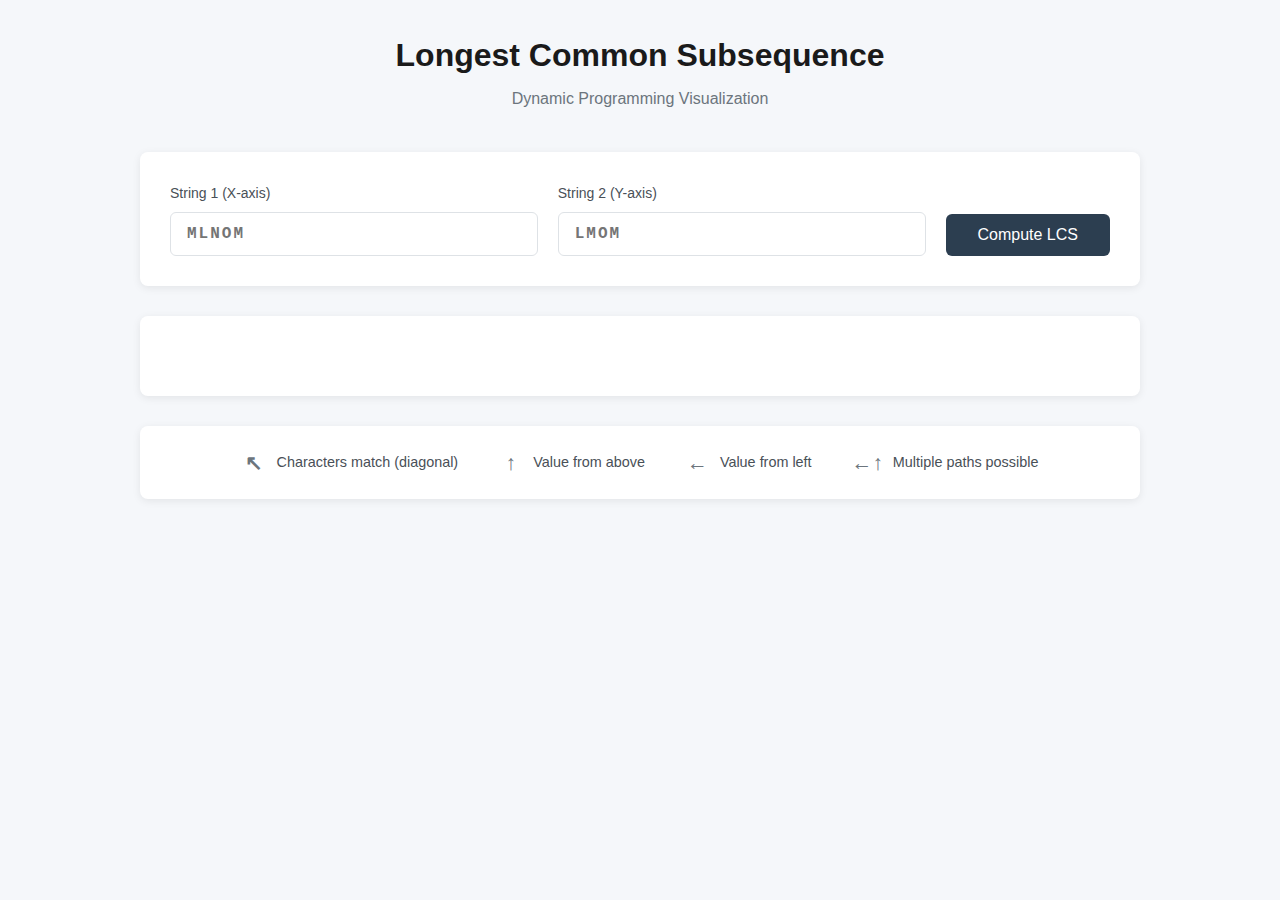
<file: templates/index.html>
<!DOCTYPE html>
<html lang="en">
<head>
    <meta charset="UTF-8">
    <meta name="viewport" content="width=device-width, initial-scale=1.0">
    <title>LCS Algorithm Visualization</title>
    <link rel="stylesheet" href="/static/styles.css">
</head>
<body>
    <div class="container">
        <header>
            <h1>Longest Common Subsequence</h1>
            <p>Dynamic Programming Visualization</p>
        </header>

        <div class="input-container">
            <div class="input-row">
                <div class="input-field">
                    <label>String 1 (X-axis)</label>
                    <input type="text" id="x" placeholder="MLNOM" maxlength="15">
                </div>
                <div class="input-field">
                    <label>String 2 (Y-axis)</label>
                    <input type="text" id="y" placeholder="LMOM" maxlength="15">
                </div>
                <button onclick="start()" class="btn-start">Compute LCS</button>
            </div>
        </div>

        <div id="result" class="result-box"></div>

        <div class="table-wrapper">
            <div id="table"></div>
        </div>

        <!-- Backtracking Controls -->
        <div id="backtrack-controls" class="backtrack-controls hidden">
            <h3>Backtracking Visualization</h3>
            <div id="lcs-info"></div>
            <div class="button-group">
                <!-- Buttons will be dynamically generated here -->
            </div>
        </div>

        <div class="info-panel">
            <div class="info-item">
                <span class="symbol">↖</span>
                <span>Characters match (diagonal)</span>
            </div>
            <div class="info-item">
                <span class="symbol">↑</span>
                <span>Value from above</span>
            </div>
            <div class="info-item">
                <span class="symbol">←</span>
                <span>Value from left</span>
            </div>
            <div class="info-item">
                <span class="symbol">←↑</span>
                <span>Multiple paths possible</span>
            </div>
        </div>
    </div>

    <script src="/static/script.js"></script>
</body>
</html>
</file>
<file: static/styles.css>
* {
    margin: 0;
    padding: 0;
    box-sizing: border-box;
}

body {
    font-family: -apple-system, BlinkMacSystemFont, 'Segoe UI', 'Roboto', 'Oxygen', 'Ubuntu', sans-serif;
    background: #f5f7fa;
    color: #2c3e50;
    line-height: 1.6;
    padding: 30px 20px;
}

.container {
    max-width: 1000px;
    margin: 0 auto;
}

/* ==================== HEADER ==================== */
header {
    text-align: center;
    margin-bottom: 40px;
}

header h1 {
    font-size: 2rem;
    font-weight: 600;
    color: #1a1a1a;
    margin-bottom: 5px;
}

header p {
    font-size: 1rem;
    color: #6c757d;
    font-weight: 400;
}

/* ==================== INPUT SECTION ==================== */
.input-container {
    background: white;
    padding: 30px;
    border-radius: 8px;
    box-shadow: 0 2px 8px rgba(0,0,0,0.08);
    margin-bottom: 30px;
}

.input-row {
    display: grid;
    grid-template-columns: 1fr 1fr auto;
    gap: 20px;
    align-items: end;
}

.input-field label {
    display: block;
    font-size: 0.875rem;
    font-weight: 500;
    color: #495057;
    margin-bottom: 8px;
}

.input-field input {
    width: 100%;
    padding: 12px 16px;
    font-size: 1rem;
    border: 1.5px solid #dee2e6;
    border-radius: 6px;
    font-family: 'Courier New', monospace;
    font-weight: 600;
    letter-spacing: 2px;
    text-transform: uppercase;
    transition: border-color 0.2s;
}

.input-field input:focus {
    outline: none;
    border-color: #495057;
}

.btn-start {
    padding: 12px 32px;
    font-size: 1rem;
    font-weight: 500;
    background: #2c3e50;
    color: white;
    border: none;
    border-radius: 6px;
    cursor: pointer;
    transition: background 0.2s;
    white-space: nowrap;
}

.btn-start:hover {
    background: #1a252f;
}

.btn-start:active {
    transform: translateY(1px);
}

/* ==================== RESULT BOX ==================== */
.result-box {
    background: white;
    padding: 20px 30px;
    border-radius: 8px;
    box-shadow: 0 2px 8px rgba(0,0,0,0.08);
    margin-bottom: 30px;
    text-align: center;
    font-size: 1.1rem;
    font-weight: 500;
    color: #2c3e50;
    min-height: 60px;
    display: none;
    align-items: center;
    justify-content: center;
}

.result-box.show {
    display: flex;
}

.result-box strong {
    color: #000;
    margin: 0 5px;
}

/* ==================== TABLE ==================== */
.table-wrapper {
    background: white;
    padding: 40px;
    border-radius: 8px;
    box-shadow: 0 2px 8px rgba(0,0,0,0.08);
    overflow-x: auto;
    margin-bottom: 30px;
}

#table {
    display: flex;
    justify-content: center;
}

table {
    border-collapse: collapse;
    margin: 0 auto;
}

th, td {
    border: 1px solid #dee2e6;
    padding: 16px 20px;
    text-align: center;
    font-size: 1rem;
    min-width: 55px;
}

th {
    background: #f8f9fa;
    font-weight: 600;
    color: #495057;
}

td {
    background: white;
    position: relative;
    font-weight: 500;
}

td:empty {
    background: #fafbfc;
}

/* Arrow positioning */
td .arrow {
    position: absolute;
    top: 4px;
    right: 6px;
    font-size: 0.85rem;
    color: #6c757d;
    font-weight: 600;
}

/* ==================== HIGHLIGHTS ==================== */
.hl-init {
    background: #e3f2fd !important;
    font-weight: 600 !important;
}

.hl {
    background: #fff3cd !important;
    font-weight: 600 !important;
}

/* ==================== INFO PANEL ==================== */
.info-panel {
    background: white;
    padding: 20px 30px;
    border-radius: 8px;
    box-shadow: 0 2px 8px rgba(0,0,0,0.08);
    display: flex;
    justify-content: center;
    gap: 40px;
    flex-wrap: wrap;
}

.info-item {
    display: flex;
    align-items: center;
    gap: 10px;
    font-size: 0.9rem;
    color: #495057;
}

.info-item .symbol {
    font-size: 1.3rem;
    font-weight: 600;
    color: #6c757d;
    min-width: 25px;
    text-align: center;
}

/* ==================== RESPONSIVE ==================== */
@media (max-width: 768px) {
    .input-row {
        grid-template-columns: 1fr;
    }

    .btn-start {
        width: 100%;
    }

    header h1 {
        font-size: 1.5rem;
    }

    .table-wrapper {
        padding: 20px;
    }

    th, td {
        padding: 12px 14px;
        font-size: 0.9rem;
        min-width: 45px;
    }

    .info-panel {
        flex-direction: column;
        gap: 15px;
        align-items: flex-start;
    }
}
/* Add to existing styles.css */

.backtrack-controls {
    background: white;
    padding: 25px 30px;
    border-radius: 8px;
    box-shadow: 0 2px 8px rgba(0,0,0,0.08);
    margin-bottom: 30px;
}

.backtrack-controls.hidden {
    display: none;
}

.backtrack-controls h3 {
    margin-bottom: 15px;
    color: #2c3e50;
    font-size: 1.2rem;
}

#lcs-info {
    margin-bottom: 20px;
    color: #495057;
}

#lcs-info ul {
    list-style-position: inside;
    margin-top: 10px;
}

#lcs-info li {
    margin: 8px 0;
}

.button-group {
    display: flex;
    gap: 15px;
    flex-wrap: wrap;
}

.btn-path, .btn-reset {
    padding: 10px 20px;
    font-size: 0.95rem;
    font-weight: 500;
    border: none;
    border-radius: 6px;
    cursor: pointer;
    transition: all 0.2s;
}

.btn-path {
    background: #3498db;
    color: white;
}

.btn-path:hover {
    background: #2980b9;
}

.btn-reset {
    background: #95a5a6;
    color: white;
}

.btn-reset:hover {
    background: #7f8c8d;
}

.path-highlight {
    position: relative;
}

.path-result {
    text-align: center;
    margin-top: 20px;
    font-size: 1.1rem;
    color: #2c3e50;
}

.path-result strong {
    color: #000;
    font-size: 1.3rem;
}

/* Arrow styling for both cases */
td .arrow {
    position: absolute;
    top: 4px;
    right: 6px;
    font-size: 0.75rem;
    color: #6c757d;
    font-weight: 600;
    letter-spacing: -4px;
}

.path-highlight .arrow {
    color: rgba(255,255,255,0.9);
}
</file>
